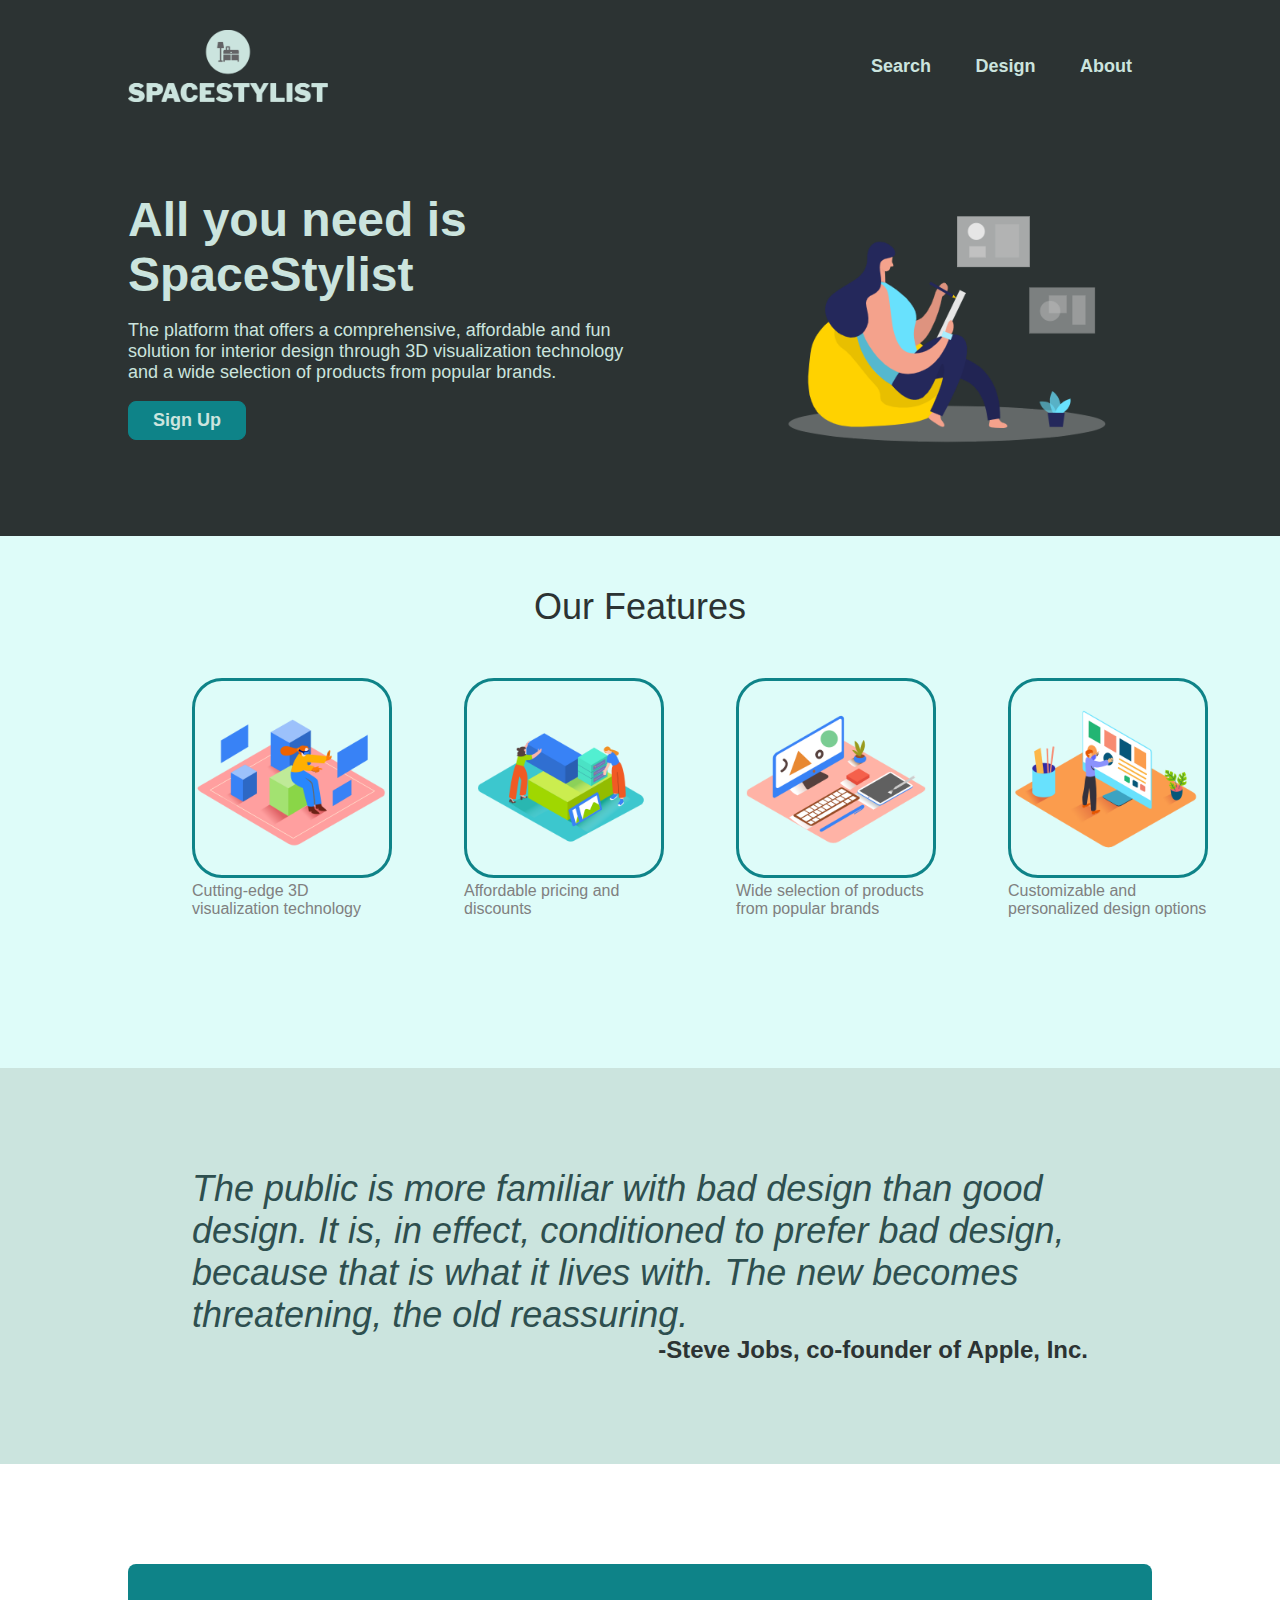
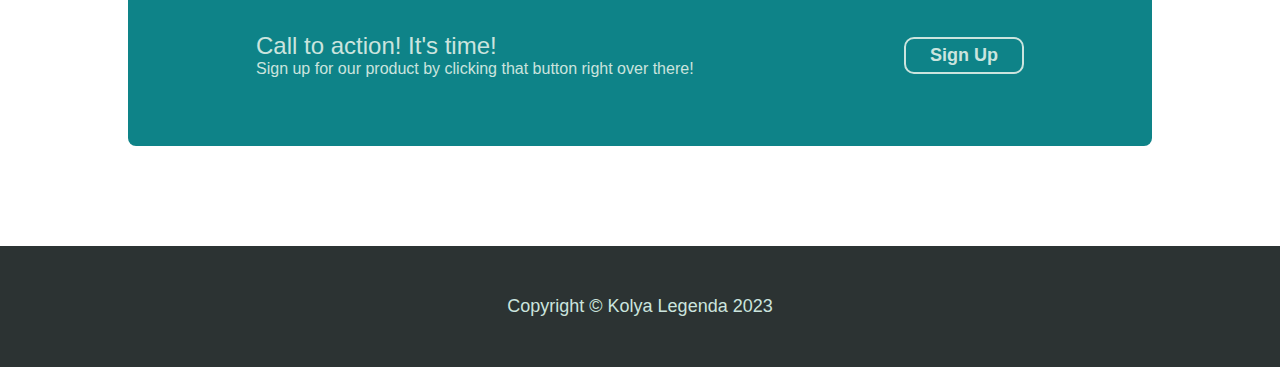
<file: index.html>
<!DOCTYPE html>
<html lang="en">
  <head>
    <meta charset="UTF-8" />
    <meta http-equiv="X-UA-Compatible" content="IE=edge" />
    <meta name="viewport" content="width=device-width, initial-scale=1.0" />
    <title>My First WebPage</title>
    <link rel="stylesheet" href="style.css" />
  </head>
  <body>
    <header>
      <img class="logo" src="./images/logo.png" alt="logo" />
      <nav>
        <ul class="nav_links">
          <li><a href="#">Search</a></li>
          <li><a href="#">Design</a></li>
          <li><a href="#">About</a></li>
        </ul>
      </nav>
    </header>
    <!--End of NavBar-->

    <!--Hero-->
    <section class="hero_text_left">
      <div>
        <h1>All you need is SpaceStylist</h1>
        <p>
          The platform that offers a comprehensive, affordable and fun solution
          for interior design through 3D visualization technology and a wide
          selection of products from popular brands.
        </p>
        <button class="sign_up"><a href="login.html">Sign Up</a></button>
      </div>
      <div class="hero_text_right">
        <img src="./images/design.png" alt="design" class="hero_image" />
      </div>
    </section>
    <!--End of Hero-->

    <!--Information Section-->
    <div class="information">Our Features</div>
    <div class="illustrations">
      <div class="info">
        <img class="pic1" src="./images/design1.png" alt="design1" />
        <div class="txt">Cutting-edge 3D visualization technology</div>
      </div>
      <div class="info">
        <img class="pic2" src="./images/design2.png" alt="design2" />
        <div class="txt">Affordable pricing and discounts</div>
      </div>
      <div class="info">
        <img class="pic3" src="./images/design3.png" alt="design3" />
        <div class="txt">Wide selection of products from popular brands</div>
      </div>
      <div class="info">
        <img class="pic4" src="./images/design4.png" alt="design4" />
        <div class="txt">Customizable and personalized design options</div>
      </div>
    </div>
    <!--End of Information Section-->
    <!--Quote Section-->
    <div class="quote_section">
      <div class="quote">
        The public is more familiar with bad design than good design. It is, in
        effect, conditioned to prefer bad design, because that is what it lives
        with. The new becomes threatening, the old reassuring.
      </div>
      <div class="quote_tell">-Steve Jobs, co-founder of Apple, Inc.</div>
    </div>
    <!--End of Quote Section-->
    <!--"Call to action" Section-->
    <div class="box_content">
      <div class="box_txt">
        <div class="box_txt1">Call to action! It's time!</div>
        <div class="box_txt2">
          Sign up for our product by clicking that button right over there!
        </div>
      </div>
      <div class="button_sign_up">
        <button class="sign_up2"><a href="login.html">Sign Up</a></button>
      </div>
    </div>
    <!--End of "Call to action" Section-->
    <!--Footer-->
    <div class="footer">
      <div class="copyright">Copyright &copy; Kolya Legenda 2023</div>
    </div>
  </body>
</html>
</file>
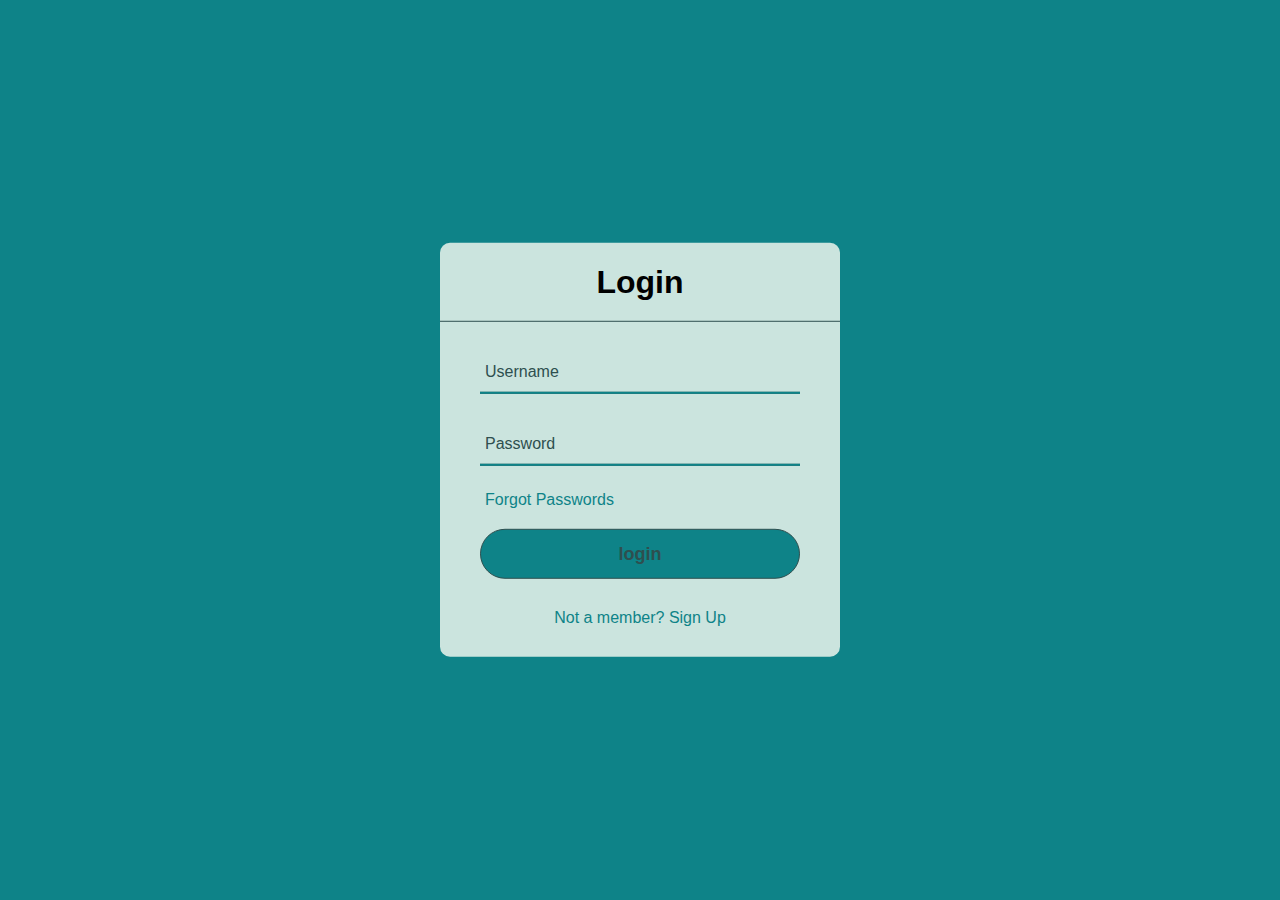
<file: login.html>
<!DOCTYPE html>
<html lang="en">
  <head>
    <meta charset="UTF-8" />
    <meta http-equiv="X-UA-Compatible" content="IE=edge" />
    <meta name="viewport" content="width=device-width, initial-scale=1.0" />
    <title>Login</title>
    <link rel="stylesheet" href="loginstyle.css" />
  </head>
  <body>
    <div class="center">
      <h1>Login</h1>
      <form method="post">
        <div class="txt_field">
          <input type="text" required />
          <span></span>
          <label>Username</label>
        </div>
        <div class="txt_field">
          <input type="password" required />
          <span></span>
          <label>Password</label>
        </div>
        <div class="pass">Forgot Passwords</div>
        <input type="submit" value="login" />
        <div class="signup_link">Not a member? <a href="#">Sign Up</a></div>
      </form>
    </div>
  </body>
</html>
</file>
<file: style.css>
*{
  box-sizing: border-box;
  margin: 0;
  padding: 0;
  font-family: "Futura", sans-serif;
}

li, a{
  font-family: "Futura", sans-serif;
  font-weight: 600;
  font-size: 18px;
  color: #CBE4DE;
  text-decoration: none;
}

header{
  display: flex;
  justify-content: space-between;
  align-items: center;
  padding: 30px 10%;
  background-color: #2C3333;
}

.logo{
  cursor: pointer;
}

.nav_links{
  list-style: none;
}

.nav_links li{
  display: inline-block;
  padding: 0px 20px;
}

.nav_links li a{
  transition: all 0.3s ease 0s;
}

.nav_links li a:hover{
  color: #0088a9;
}

img{
  width: 200px;
}

h1{
  padding-top: 60px;
  color:#CBE4DE;
  font-size: 48px;
}

p{
  color: #CBE4DE;
  font-size: 18px;
  padding: 18px 0;
}

.sign_up{
  background-color: #0E8388;
  color: #CBE4DE;
  padding: 8px 24px;
  border-radius: 8px;
  border: 1px solid #0E8388;
  cursor: pointer;
}

button:hover{
  background-color: #CBE4DE;
  color: #0E8388;
  transition: all 0.6s ease 0s;
}

.hero_text_left{
  padding-left: 10%;
}

section{
  display: grid;
  grid-template-columns: repeat(2,1fr );
  gap: 100px;
  background-color: #2C3333;
  
}

.hero_image{
  width: 400px;
}

.information{
  text-align: center;
  padding: 50px 0;
  font-size: 36px;
  color: #2C3333;
  background-color: #DEFCF9;
}

.illustrations{
  display: flex;
  justify-content: space-between;
  padding: 0 15%;
  gap: 72px;
  padding-bottom: 150px;
  background-color: #DEFCF9;
}
.pic1{
  border: 3px solid #0E8388;
  border-radius: 30px;
}
.pic2{
  border: 3px solid #0E8388;
  border-radius: 30px;
}
.pic3{
  border: 3px solid #0E8388;
  border-radius: 30px;
}
.pic4{
  border: 3px solid #0E8388;
  border-radius: 30px;
}
.txt{
  color: grey;
}
.quote_section{
  background-color: #CBE4DE;
  padding: 100px 15%;
}
.quote{
  font-size: 36px;
  color: #2E4F4F;
  font-style: italic;
}
.quote_tell{
  font-weight: 900;
  font-size: 24px;
  text-align: right;
  color: #2C3333;
}
.box_content{
  background: #0E8388;
  color: whi;
  border-radius: 8px;
  padding: 8px 10%;
  margin: 100px 10%;
  display: flex;
  justify-content: space-between;
}
.box_txt{
  padding: 60px 0;
}
.box_txt1{
  color: #CBE4DE;
  font-size: 24px;
}
.box_txt2{
  color: #CBE4DE;
  font-size: 16px;
}
.sign_up2{
  background-color: #0E8388;
  color: #CBE4DE;
  padding: 6px 24px;
  border-radius: 10px;
  border: 2px solid #CBE4DE;
  cursor: pointer;
  font-size: 16px;
}

 .button_sign_up{
  display: flex;
  align-items: center;
  gap: 18px;
}
.footer{
  background-color: #2C3333;
}
.copyright{
  color: #CBE4DE;
  text-align: center;
  padding: 50px 0;
  font-size: 18px;
}
</file>
<file: loginstyle.css>
body{
  margin: 0;
  padding: 0;
  font-family: "Futura", sans-serif;
  background: #0E8388;
  height: 100vh;
  overflow: hidden;
}

.center{
  position: absolute;
  top: 50%;
  left: 50%;
  transform: translate(-50%, -50%);
  width: 400px;
  background: #CBE4DE;
  border-radius: 10px;
}
.center h1{
  text-align: center;
  padding: 0 0 20px 0;
  border-bottom: 1px solid #2E4F4F;
}
.center form{
  padding: 0 40px;
  box-sizing: border-box;
}
form .txt_field{
  position: relative;
  border-bottom: 2px solid #2E4F4F;
  margin: 30px 0;
}
.txt_field input{
  width: 100%;
  padding: 0 5px;
  height: 40px;
  font-size: 16px;
  border: none;
  background:none;
  outline: none;
}
.txt_field label{
  position: absolute;
  top: 50%;
  left: 5px;
  color: #2E4F4F;
  transform: translateY(-50%);
  font-size: 16px;
  pointer-events: none;
}
.txt_field span::before{
  content: '';
  position: absolute;
  top: 40px;
  left: 0;
  width: 100%;
  height: 2px;
  background-color: #0E8388;
}
.txt_field input:focus ~ label, .txt_field input:valid ~ label{
  top: -5px;
  color: #0E8388;
}
.txt_field input:focus ~ span::before, .txt_field input:valid ~ span::before{
  width: 100%;
}
.pass{
  margin: -5px 0 20px 5px;
  color: #0E8388;
  cursor: pointer;
}
.pass:hover{
  text-decoration: underline;
}
input[type="submit"]{
  width: 100%;
  height: 50px;
  border: 1px solid;
  background-color: #0E8388;
  border-radius: 25px;
  font-size: 18px;
  color: #2E4F4F;
  font-weight: 700;
  cursor: pointer;
  outline: none;
}
input[type="submit"]:hover{
  border-color: #0E8388;
  transition: .5s;
}
.signup_link{
  margin: 30px 0;
  text-align: center;
  font-size: 16px;
  color: #0E8388;
  font-size: 16px;
}
.signup_link a{
  color: #0E8388;
  text-decoration: none;
}
.signup_link a:hover{
  text-decoration: underline;
}
.login {
  color: #2C3333;
}
</file>
